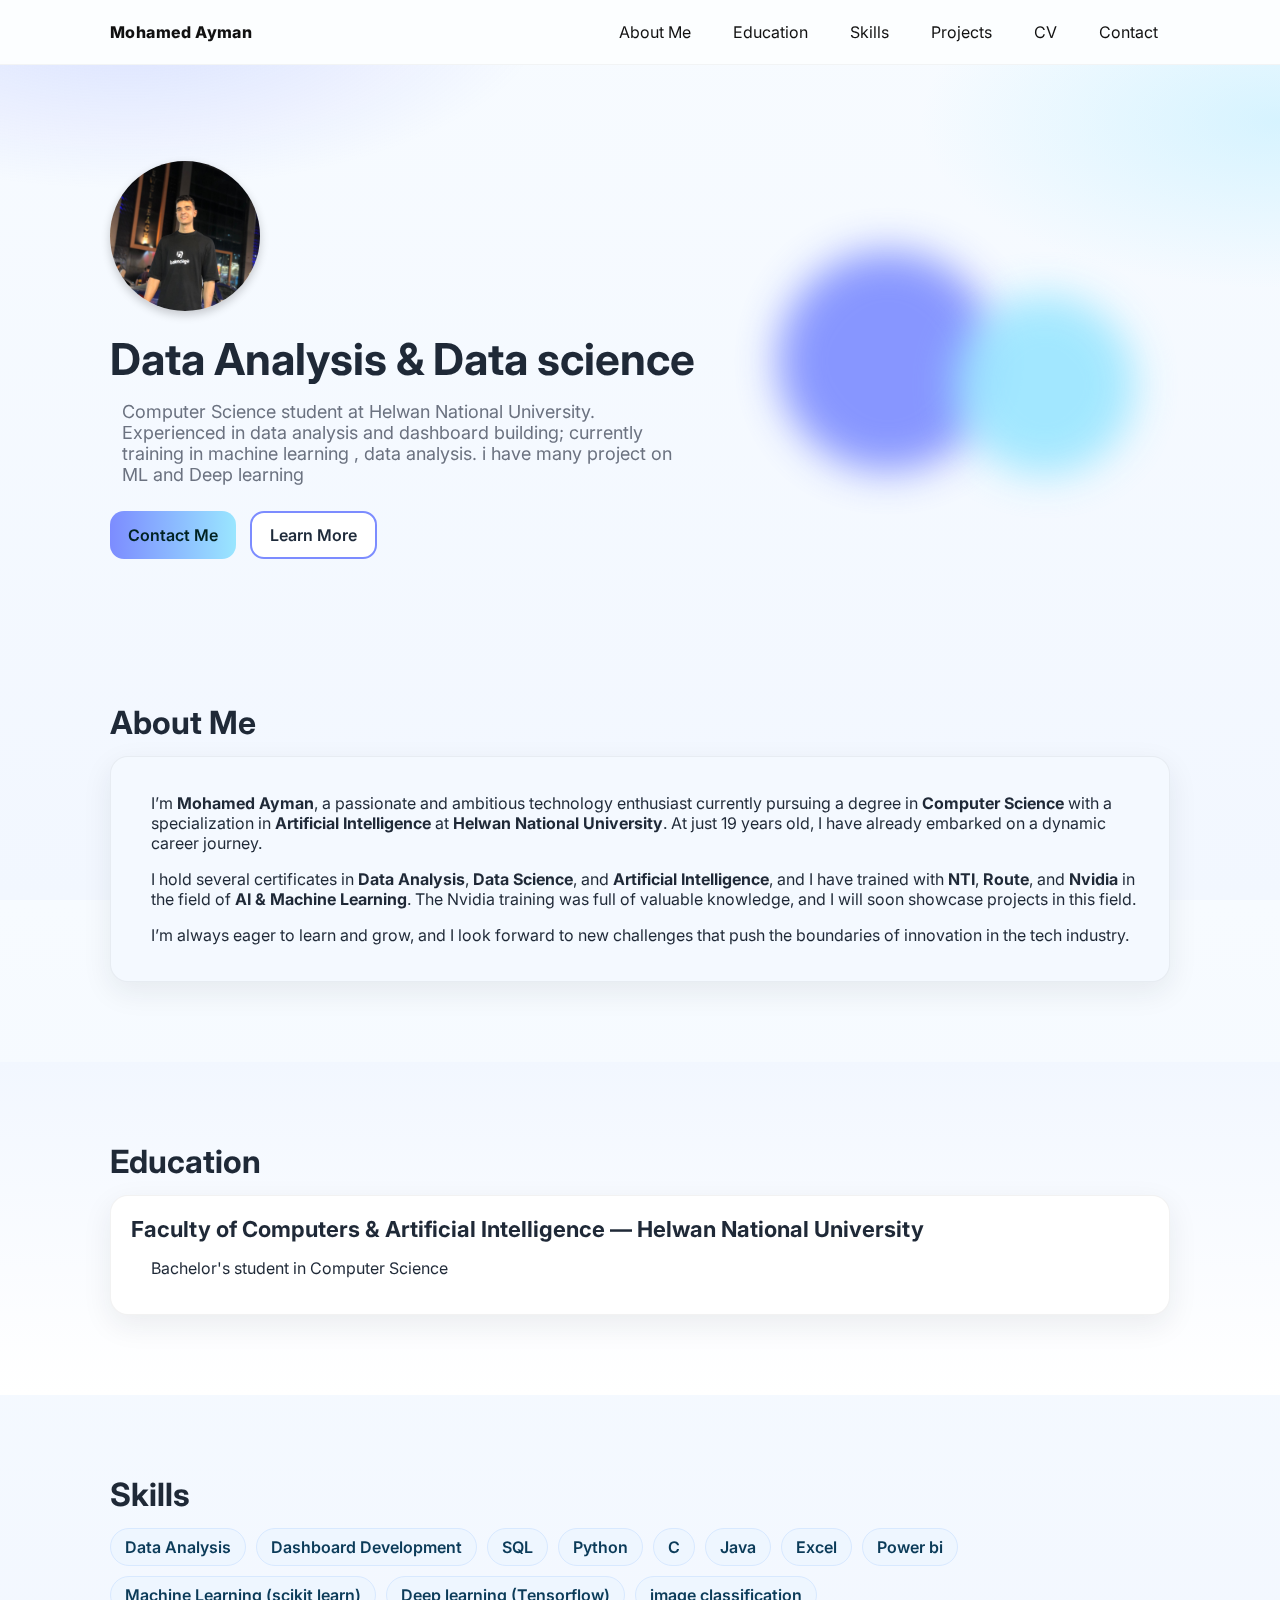
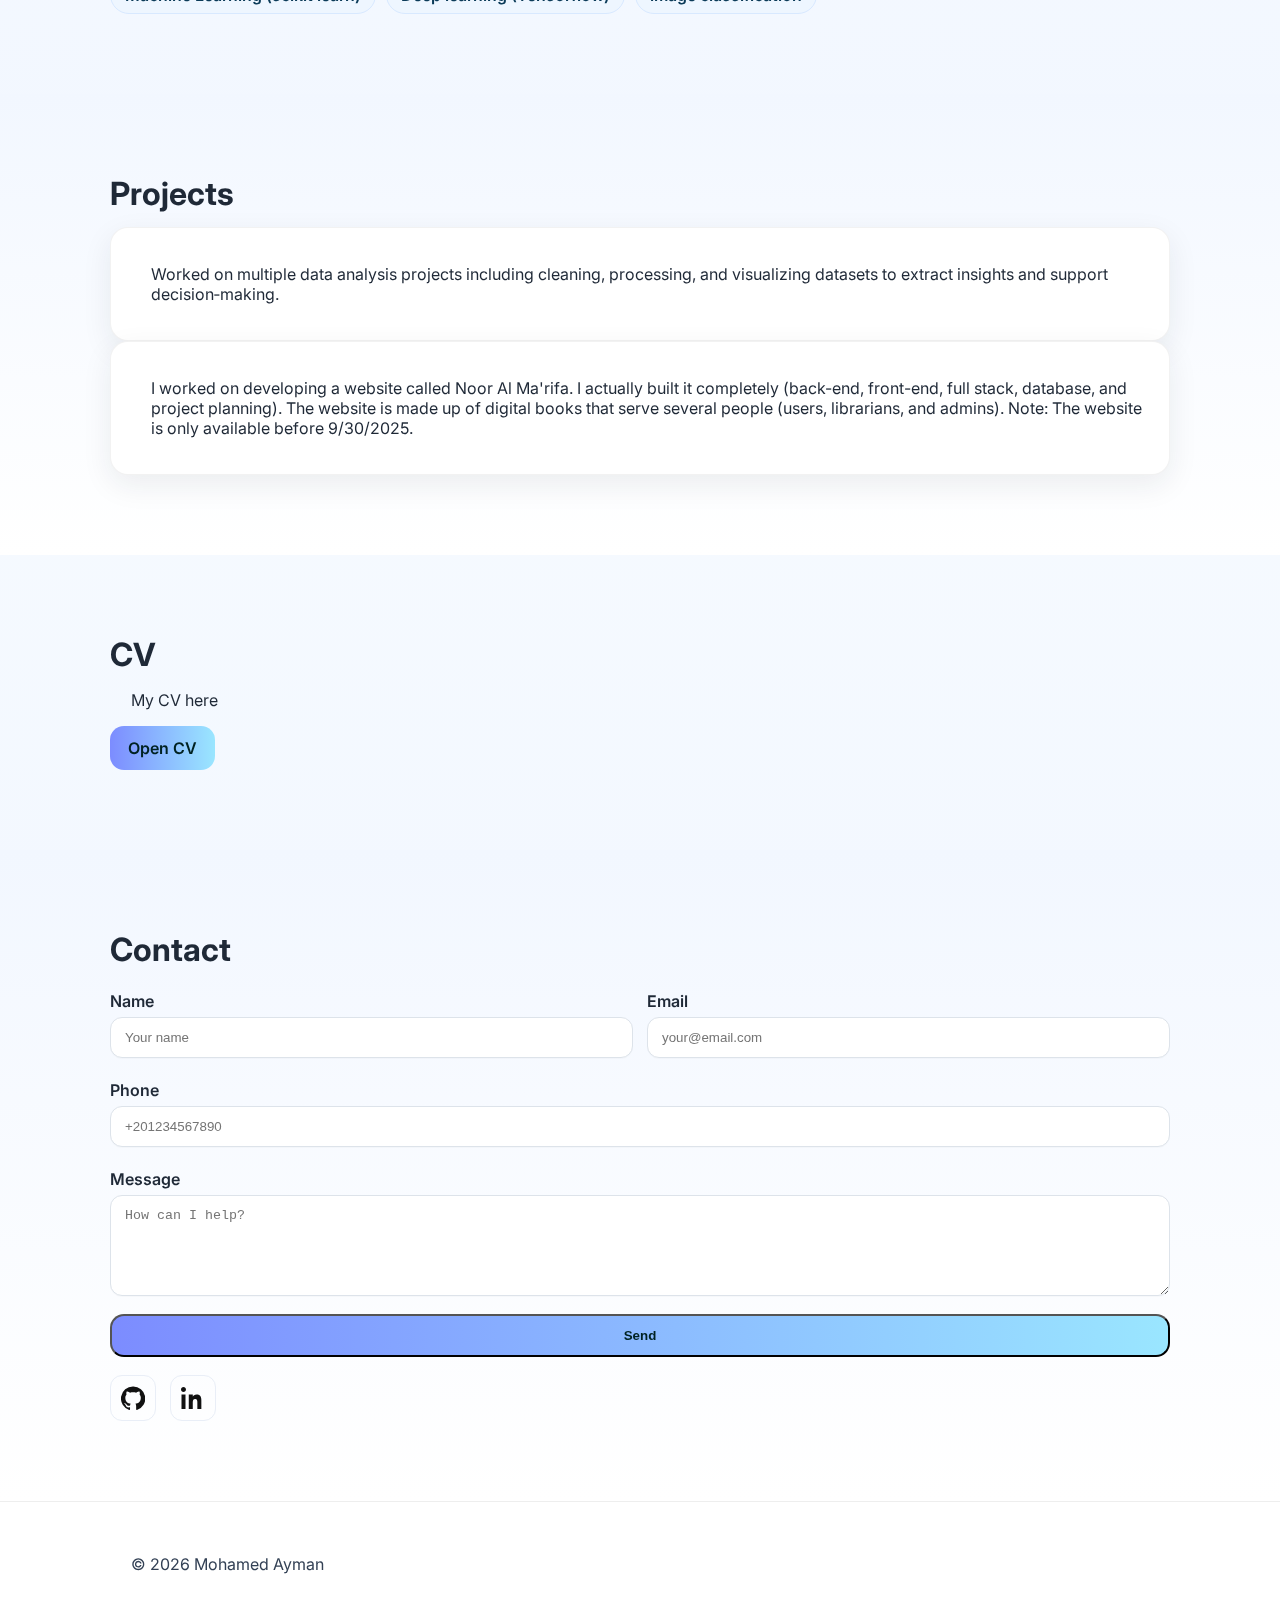
<file: index.html>
<!DOCTYPE html>
<html lang="en">
<head>
  <meta charset="UTF-8" />
  <meta name="viewport" content="width=device-width, initial-scale=1.0"/>
  <title>Mohamed Ayman</title>
  <meta name="description" content="Mohamed Ayman — Data Analyst & Dashboard Developer"/>
  <link rel="preconnect" href="https://fonts.googleapis.com">
  <link rel="preconnect" href="https://fonts.gstatic.com" crossorigin>
  <link href="https://fonts.googleapis.com/css2?family=Inter:wght@300;400;600;700;800&display=swap" rel="stylesheet">
  <link rel="stylesheet" href="styles.css"/>
</head>
<body>
  <a class="skip-link" href="#main">Skip to content</a>

  <header class="site-header">
    <div class="container nav">
      <a href="#" class="brand">Mohamed Ayman</a>
      <nav class="nav-links">
        <a href="#about">About Me</a>
        <a href="#education">Education</a>
        <a href="#skills">Skills</a>
        <a href="#projects">Projects</a>
        <a href="#cv">CV</a>
        <a href="#contact">Contact</a>
      </nav>
      <button class="nav-toggle" aria-label="Toggle menu" aria-expanded="false">
        <span></span><span></span><span></span>
      </button>
    </div>
  </header>

  <main id="main">
    <!-- Hero -->
    <section class="hero">
      <div class="container hero-inner">
        <div class="hero-copy">
  <img src="assets/images/IMG-20240720-WA0010.jpg" alt="Mohamed Ayman" class="profile-photo">

          <h1>Data Analysis & Data science</h1>
          <p class="lead">
            Computer Science student at Helwan National University. Experienced
            in data analysis and dashboard building; currently training in machine learning , data analysis.
            i have many project on ML and Deep learning
          </p>
          <div class="cta">
            <a class="btn primary" href="#contact">Contact Me</a>
            <a class="btn ghost" href="#about">Learn More</a>
          </div>
        </div>
<div class="hero-asset" aria-hidden="true">
  <div class="blob one"></div>
  <div class="blob two"></div>
  <img src="assets/images/IMG-20240720-WA0007.jpg" alt="Mohamed Ayman" class="profile-square">
</div>

      </div>
    </section>

    <!-- About -->
    <section id="about" class="section">
      <div class="container c2">
        <h2>About Me</h2>
        <div class="card c3">
<p>
  I’m <strong>Mohamed Ayman</strong>, a passionate and ambitious technology enthusiast 
  currently pursuing a degree in <strong>Computer Science</strong> with a specialization 
  in <strong>Artificial Intelligence</strong> at 
  <strong>Helwan National University</strong>. 
  At just 19 years old, I have already embarked on a dynamic career journey.
</p>

<p>
  I hold several certificates in <strong>Data Analysis</strong>, 
  <strong>Data Science</strong>, and <strong>Artificial Intelligence</strong>, 
  and I have trained with <strong>NTI</strong>, 
  <strong>Route</strong>, and <strong>Nvidia</strong> in the field of 
  <strong>AI & Machine Learning</strong>. 
  The Nvidia training was full of valuable knowledge, and I will soon 
  showcase projects in this field.
</p>

<p>
  I’m always eager to learn and grow, and I look forward to new challenges 
  that push the boundaries of innovation in the tech industry.
</p>
</div>
      </div>
    </section>

    <!-- Education -->
    <section id="education" class="section alt">
      <div class="container">
        <h2>Education</h2>
        <div class="card">
          <h3>Faculty of Computers &amp; Artificial Intelligence — Helwan National University</h3>
          <p>Bachelor's student in Computer Science</p>
        </div>
      </div>
    </section>

    <!-- Skills -->
    <section id="skills" class="section">
      <div class="container">
        <h2>Skills</h2>
        <ul class="chips">
          <li>Data Analysis</li>
          <li>Dashboard Development</li>
          <li>SQL</li>
          <li>Python</li>
          <li>C</li>
          <li>Java</li>
          <li>Excel</li>
          <li>Power bi</li>
          <li>Machine Learning (scikit learn)</li>
          <li>Deep learning (Tensorflow)</li>
          <li>image classification</li>
        </ul>
      </div>
    </section>

    <!-- Projects (mirrors Work Experience section name) -->
    <section id="projects" class="section alt">
      <div class="container">
        <h2>Projects</h2>
        <div class="card">
        <p>
          Worked on multiple data analysis projects including cleaning, processing, and visualizing datasets
          to extract insights and support decision‑making.
        </p>
        </div>
        <div class="card">
          <p>
I worked on developing a website called Noor Al Ma'rifa. I actually built it completely (back-end, front-end, full stack, database, and project planning). The website is made up of digital books that serve several people (users, librarians, and admins). Note: The website is only available before 9/30/2025.
          </p>
        </div>
       
      </div>
    </section>

    <!-- CV -->
    <section id="cv" class="section">
      <div class="container">
        <h2>CV</h2>
        <p>My CV here</p>
        <a class="btn primary" href="ma-portfolio-static/assets/images/CV.pdf" target="_blank" rel="noopener">Open CV</a>
      </div>
    </section>

    <!-- Contact -->
    <section id="contact" class="section alt">
      <div class="container">
        <h2>Contact</h2>
        <form class="contact-form" onsubmit="return handleSubmit(event)">
          <div class="grid">
            <label>
              <span>Name</span>
              <input type="text" name="name" required placeholder="Your name"/>
            </label>
            <label>
              <span>Email</span>
              <input type="email" name="email" required placeholder="your@email.com"/>
            </label>
          </div>
          <label>
            <span>Phone</span>
            <input type="tel" name="phone" placeholder="+201234567890"/>
          </label>
          <label>
            <span>Message</span>
            <textarea name="message" rows="5" required placeholder="How can I help?"></textarea>
          </label>
          <button class="btn primary" type="submit">Send</button>
        </form>

        <div class="social">
          <a href="https://github.com/mohmadAyman75" aria-label="GitHub" target="_blank" rel="noopener">
            <svg viewBox="0 0 24 24" width="24" height="24" aria-hidden="true"><path d="M12 .5a12 12 0 0 0-3.79 23.4c.6.11.82-.26.82-.58v-2.03c-3.34.73-4.04-1.61-4.04-1.61-.55-1.4-1.34-1.77-1.34-1.77-1.09-.74.08-.73.08-.73 1.2.08 1.83 1.24 1.83 1.24 1.07 1.83 2.8 1.3 3.48.99.11-.78.42-1.3.76-1.6-2.67-.3-5.48-1.34-5.48-5.96 0-1.32.47-2.4 1.24-3.25-.12-.3-.54-1.52.12-3.16 0 0 1.02-.33 3.34 1.24.97-.27 2.01-.41 3.05-.41s2.08.14 3.05.41c2.32-1.57 3.34-1.24 3.34-1.24.66 1.64.24 2.86.12 3.16.77.85 1.24 1.93 1.24 3.25 0 4.63-2.81 5.66-5.49 5.96.43.37.82 1.1.82 2.23v3.3c0 .32.22.69.83.57A12 12 0 0 0 12 .5Z" fill="currentColor"/></svg>
          </a>
          <a href="https://www.linkedin.com/in/mohmad-ayman-04a462334/" aria-label="LinkedIn" target="_blank" rel="noopener">
            <svg viewBox="0 0 24 24" width="24" height="24" aria-hidden="true"><path d="M4.98 3.5C4.98 4.88 3.86 6 2.5 6S0 4.88 0 3.5 1.12 1 2.5 1s2.48 1.12 2.48 2.5ZM.5 8.5h4V23h-4V8.5Zm7.5 0h3.8v2h.05c.53-.98 1.82-2 3.75-2 4.01 0 4.75 2.64 4.75 6.07V23h-4v-6.4c0-1.53-.03-3.5-2.13-3.5-2.13 0-2.45 1.66-2.45 3.38V23h-4V8.5Z" fill="currentColor"/></svg>
          </a>
        </div>
      </div>
    </section>
  </main>

  <footer class="site-footer">
    <div class="container">
      <p>© <span id="year"></span> Mohamed Ayman</p>
    </div>
  </footer>

  <script src="script.js"></script>
</body>
</html>
</file>
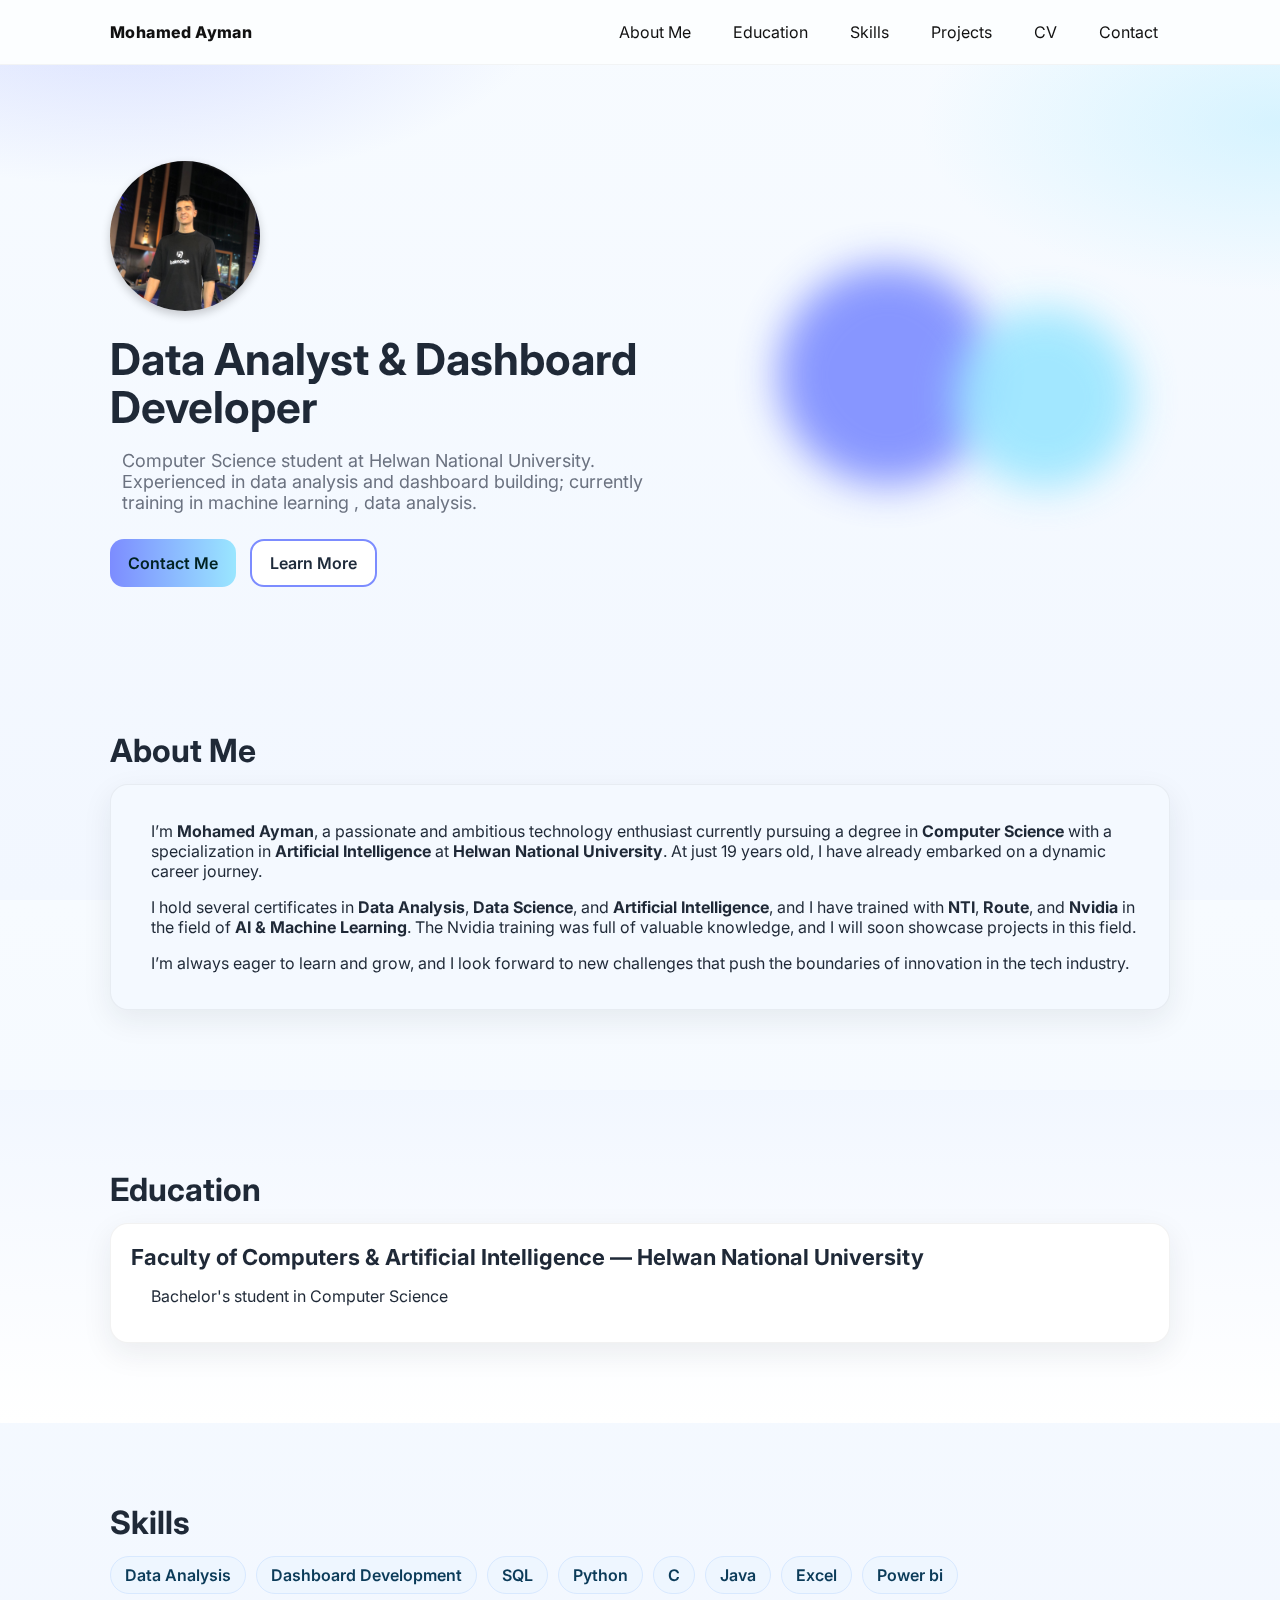
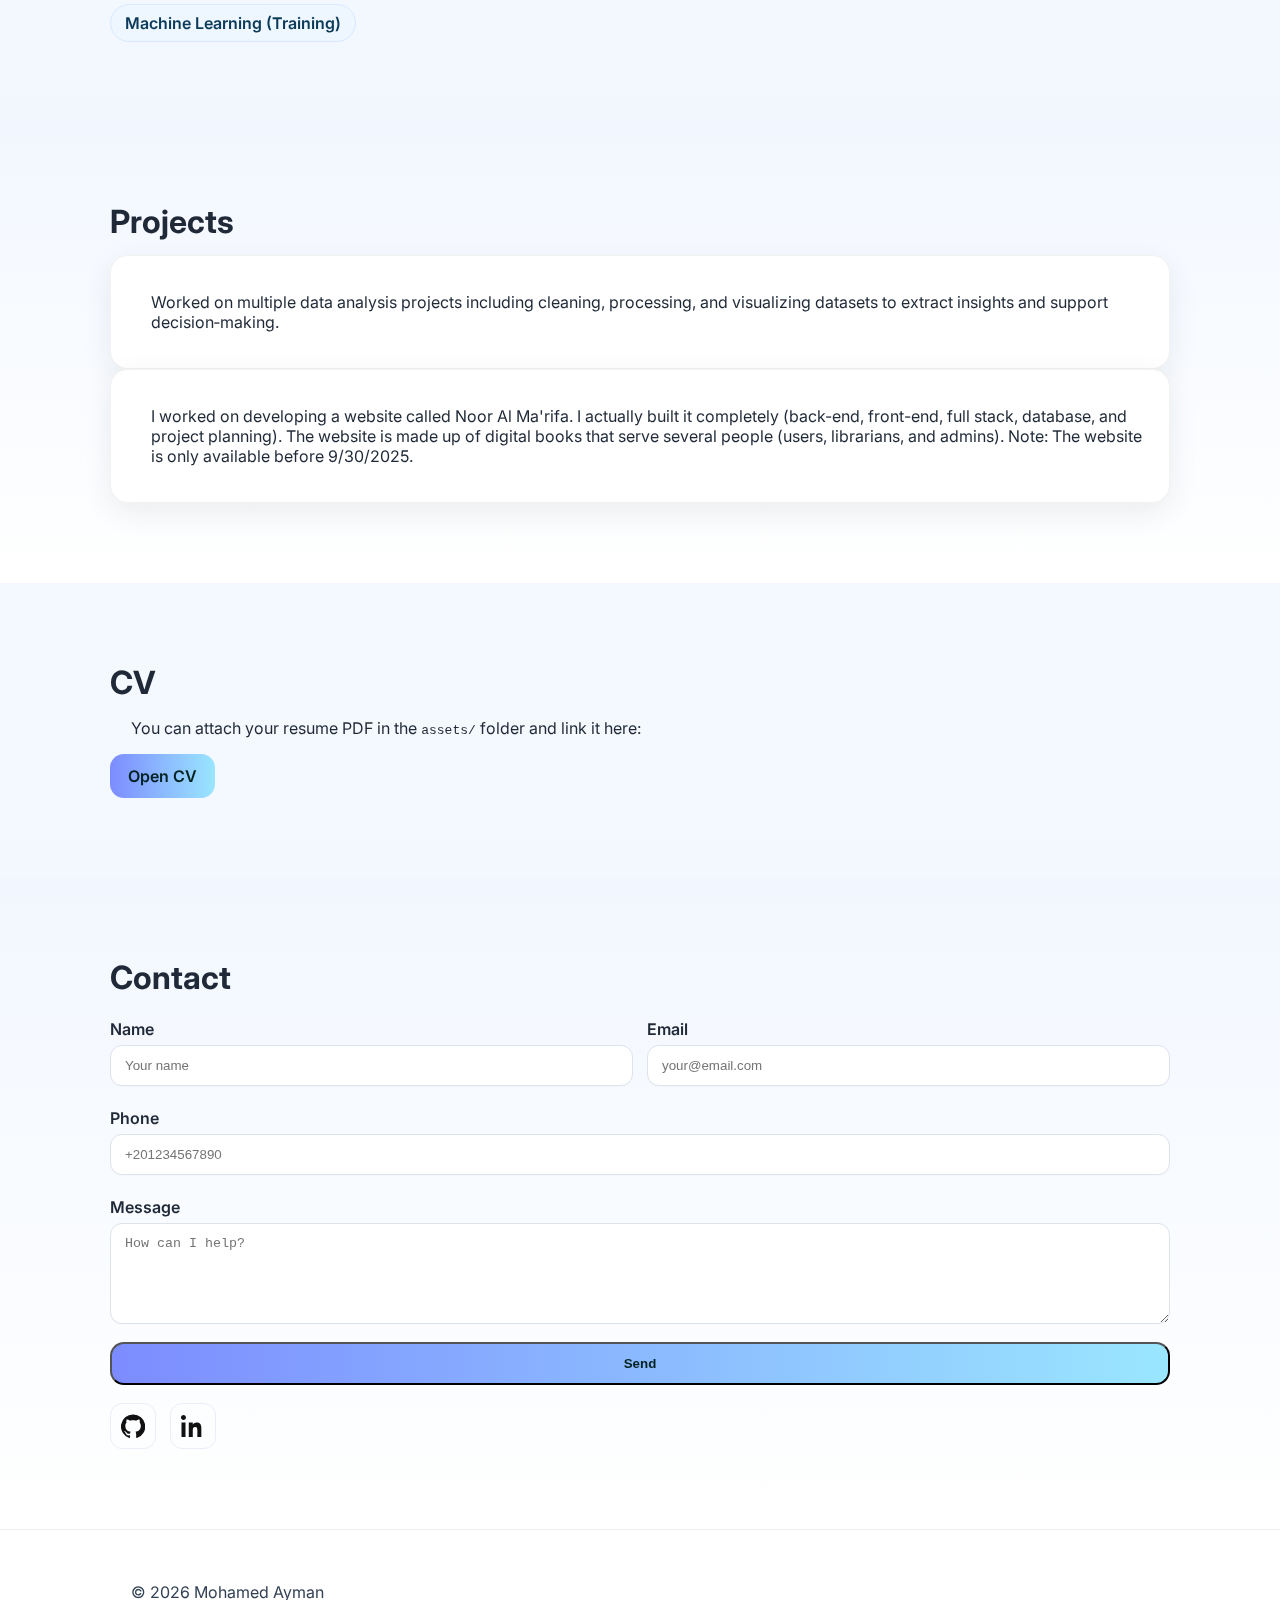
<file: ma-portfolio-static/index.html>
<!DOCTYPE html>
<html lang="en">
<head>
  <meta charset="UTF-8" />
  <meta name="viewport" content="width=device-width, initial-scale=1.0"/>
  <title>Mohamed Ayman</title>
  <meta name="description" content="Mohamed Ayman — Data Analyst & Dashboard Developer"/>
  <link rel="preconnect" href="https://fonts.googleapis.com">
  <link rel="preconnect" href="https://fonts.gstatic.com" crossorigin>
  <link href="https://fonts.googleapis.com/css2?family=Inter:wght@300;400;600;700;800&display=swap" rel="stylesheet">
  <link rel="stylesheet" href="styles.css"/>
</head>
<body>
  <a class="skip-link" href="#main">Skip to content</a>

  <header class="site-header">
    <div class="container nav">
      <a href="#" class="brand">Mohamed Ayman</a>
      <nav class="nav-links">
        <a href="#about">About Me</a>
        <a href="#education">Education</a>
        <a href="#skills">Skills</a>
        <a href="#projects">Projects</a>
        <a href="#cv">CV</a>
        <a href="#contact">Contact</a>
      </nav>
      <button class="nav-toggle" aria-label="Toggle menu" aria-expanded="false">
        <span></span><span></span><span></span>
      </button>
    </div>
  </header>

  <main id="main">
    <!-- Hero -->
    <section class="hero">
      <div class="container hero-inner">
        <div class="hero-copy">
  <img src="assets/images/IMG-20240720-WA0010.jpg" alt="Mohamed Ayman" class="profile-photo">

          <h1>Data Analyst & Dashboard Developer</h1>
          <p class="lead">
            Computer Science student at Helwan National University. Experienced
            in data analysis and dashboard building; currently training in machine learning , data analysis.
          </p>
          <div class="cta">
            <a class="btn primary" href="#contact">Contact Me</a>
            <a class="btn ghost" href="#about">Learn More</a>
          </div>
        </div>
<div class="hero-asset" aria-hidden="true">
  <div class="blob one"></div>
  <div class="blob two"></div>
  <img src="assets/images/IMG-20240720-WA0007.jpg" alt="Mohamed Ayman" class="profile-square">
</div>

      </div>
    </section>

    <!-- About -->
    <section id="about" class="section">
      <div class="container c2">
        <h2>About Me</h2>
        <div class="card c3">
<p>
  I’m <strong>Mohamed Ayman</strong>, a passionate and ambitious technology enthusiast 
  currently pursuing a degree in <strong>Computer Science</strong> with a specialization 
  in <strong>Artificial Intelligence</strong> at 
  <strong>Helwan National University</strong>. 
  At just 19 years old, I have already embarked on a dynamic career journey.
</p>

<p>
  I hold several certificates in <strong>Data Analysis</strong>, 
  <strong>Data Science</strong>, and <strong>Artificial Intelligence</strong>, 
  and I have trained with <strong>NTI</strong>, 
  <strong>Route</strong>, and <strong>Nvidia</strong> in the field of 
  <strong>AI & Machine Learning</strong>. 
  The Nvidia training was full of valuable knowledge, and I will soon 
  showcase projects in this field.
</p>

<p>
  I’m always eager to learn and grow, and I look forward to new challenges 
  that push the boundaries of innovation in the tech industry.
</p>
</div>
      </div>
    </section>

    <!-- Education -->
    <section id="education" class="section alt">
      <div class="container">
        <h2>Education</h2>
        <div class="card">
          <h3>Faculty of Computers &amp; Artificial Intelligence — Helwan National University</h3>
          <p>Bachelor's student in Computer Science</p>
        </div>
      </div>
    </section>

    <!-- Skills -->
    <section id="skills" class="section">
      <div class="container">
        <h2>Skills</h2>
        <ul class="chips">
          <li>Data Analysis</li>
          <li>Dashboard Development</li>
          <li>SQL</li>
          <li>Python</li>
          <li>C</li>
          <li>Java</li>
          <li>Excel</li>
          <li>Power bi</li>
          <li>Machine Learning (Training)</li>
        </ul>
      </div>
    </section>

    <!-- Projects (mirrors Work Experience section name) -->
    <section id="projects" class="section alt">
      <div class="container">
        <h2>Projects</h2>
        <div class="card">
        <p>
          Worked on multiple data analysis projects including cleaning, processing, and visualizing datasets
          to extract insights and support decision‑making.
        </p>
        </div>
        <div class="card">
          <p>
I worked on developing a website called Noor Al Ma'rifa. I actually built it completely (back-end, front-end, full stack, database, and project planning). The website is made up of digital books that serve several people (users, librarians, and admins). Note: The website is only available before 9/30/2025.
          </p>
        </div>
       
      </div>
    </section>

    <!-- CV -->
    <section id="cv" class="section">
      <div class="container">
        <h2>CV</h2>
        <p>You can attach your resume PDF in the <code>assets/</code> folder and link it here:</p>
        <a class="btn primary" href="assets/images/لقطة شاشة 2025-09-03 203418.pdf" target="_blank" rel="noopener">Open CV</a>
      </div>
    </section>

    <!-- Contact -->
    <section id="contact" class="section alt">
      <div class="container">
        <h2>Contact</h2>
        <form class="contact-form" onsubmit="return handleSubmit(event)">
          <div class="grid">
            <label>
              <span>Name</span>
              <input type="text" name="name" required placeholder="Your name"/>
            </label>
            <label>
              <span>Email</span>
              <input type="email" name="email" required placeholder="your@email.com"/>
            </label>
          </div>
          <label>
            <span>Phone</span>
            <input type="tel" name="phone" placeholder="+201234567890"/>
          </label>
          <label>
            <span>Message</span>
            <textarea name="message" rows="5" required placeholder="How can I help?"></textarea>
          </label>
          <button class="btn primary" type="submit">Send</button>
        </form>

        <div class="social">
          <a href="https://github.com/mohmadAyman75" aria-label="GitHub" target="_blank" rel="noopener">
            <svg viewBox="0 0 24 24" width="24" height="24" aria-hidden="true"><path d="M12 .5a12 12 0 0 0-3.79 23.4c.6.11.82-.26.82-.58v-2.03c-3.34.73-4.04-1.61-4.04-1.61-.55-1.4-1.34-1.77-1.34-1.77-1.09-.74.08-.73.08-.73 1.2.08 1.83 1.24 1.83 1.24 1.07 1.83 2.8 1.3 3.48.99.11-.78.42-1.3.76-1.6-2.67-.3-5.48-1.34-5.48-5.96 0-1.32.47-2.4 1.24-3.25-.12-.3-.54-1.52.12-3.16 0 0 1.02-.33 3.34 1.24.97-.27 2.01-.41 3.05-.41s2.08.14 3.05.41c2.32-1.57 3.34-1.24 3.34-1.24.66 1.64.24 2.86.12 3.16.77.85 1.24 1.93 1.24 3.25 0 4.63-2.81 5.66-5.49 5.96.43.37.82 1.1.82 2.23v3.3c0 .32.22.69.83.57A12 12 0 0 0 12 .5Z" fill="currentColor"/></svg>
          </a>
          <a href="https://www.linkedin.com/in/mohmad-ayman-04a462334/" aria-label="LinkedIn" target="_blank" rel="noopener">
            <svg viewBox="0 0 24 24" width="24" height="24" aria-hidden="true"><path d="M4.98 3.5C4.98 4.88 3.86 6 2.5 6S0 4.88 0 3.5 1.12 1 2.5 1s2.48 1.12 2.48 2.5ZM.5 8.5h4V23h-4V8.5Zm7.5 0h3.8v2h.05c.53-.98 1.82-2 3.75-2 4.01 0 4.75 2.64 4.75 6.07V23h-4v-6.4c0-1.53-.03-3.5-2.13-3.5-2.13 0-2.45 1.66-2.45 3.38V23h-4V8.5Z" fill="currentColor"/></svg>
          </a>
        </div>
      </div>
    </section>
  </main>

  <footer class="site-footer">
    <div class="container">
      <p>© <span id="year"></span> Mohamed Ayman</p>
    </div>
  </footer>

  <script src="script.js"></script>
</body>
</html>
</file>
<file: styles.css>
/* Mohamed Ayman — static portfolio (no frameworks) */
/* Colors: light cyan + light purple */
:root{
  --bg: #f7fbff;
  --bg-alt: #f2f7ff;
  --text: #1f2937;
  --muted: #6b7280;
  --brand: #7c8cff;   /* light purple */
  --brand-2:#9ae6ff;  /* light cyan */
  --brand-3:#5eead4;  /* teal accent */
  --card: #ffffff;
  --ring: rgba(124,140,255,.35);
  --shadow: 0 10px 30px rgba(28,41,56,.08);
}

*{box-sizing:border-box}
html,body{height:100%}
body{
  margin:0;
  font-family: 'Inter',system-ui,-apple-system,Segoe UI,Roboto,Arial,Helvetica,sans-serif;
  color:var(--text);
  background:linear-gradient(180deg,var(--bg),var(--bg-alt));
}

/* Utilities */
.container{max-width:1100px;margin:0 auto;padding:0 20px}
.section{padding:80px 0}
.section.alt{background:linear-gradient(180deg,var(--bg-alt),#fff)}
h1,h2,h3{margin:0 0 14px}
h1{font-size: clamp(28px, 5vw, 44px);line-height:1.1}
h2{font-size: clamp(22px, 3.5vw, 32px)}
h3{font-size: clamp(18px, 2.6vw, 22px)}
.lead{font-size: clamp(16px, 2.2vw, 18px);color:var(--muted);max-width:52ch}

/* Header / nav */
.site-header{
  position:sticky;top:0;z-index:50;
  backdrop-filter:saturate(1.2) blur(8px);
  background:rgba(255,255,255,.65);
  border-bottom:1px solid rgba(0,0,0,.04);
}
.nav{display:flex;align-items:center;justify-content:space-between;height:64px}
.brand{font-weight:800;letter-spacing:.4px;color:#111;text-decoration:none}
.nav-links{display:flex;gap:18px}
.nav-links a{
  text-decoration:none;color:#111;padding:10px 12px;border-radius:12px;
}
.nav-links a:hover{background:var(--brand-2);color:#045}
.nav-toggle{display:none;background:none;border:0;padding:8px;border-radius:10px}
.nav-toggle span{display:block;width:22px;height:2px;background:#111;margin:4px 0}

/* Responsive nav */
@media (max-width: 820px){
  .nav-links{display:none;position:absolute;top:64px;right:0;left:0;background:#fff;padding:10px;border-bottom:1px solid #eee}
  .nav-links.open{display:flex;flex-direction:column}
  .nav-toggle{display:block}
}

/* Hero */
.hero{padding:96px 0 64px;background:
  radial-gradient(700px 300px at 10% -10%, rgba(124,140,255,.25), transparent 60%),
  radial-gradient(600px 280px at 100% 10%, rgba(154,230,255,.35), transparent 60%)
}
.hero-inner{display:grid;grid-template-columns:1.15fr .85fr;gap:36px;align-items:center}
.hero-asset{position:relative;height:260px}
.blob{position:absolute;filter:blur(20px);opacity:.9;border-radius:50%}
.blob.one{width:220px;height:220px;background:var(--brand);left:10%;top:8%}
.blob.two{width:180px;height:180px;background:var(--brand-2);right:8%;bottom:6%}
.avatar{
  position:absolute;inset:0;margin:auto;height:150px;width:150px;border-radius:50%;
  background:linear-gradient(145deg,#fff,var(--card));
  box-shadow: var(--shadow), 0 0 0 10px var(--ring);
  display:grid;place-items:center;font-weight:800;color:#334155;font-size:36px;
}

.cta{display:flex;gap:14px;margin-top:26px}
.btn{display:inline-flex;align-items:center;justify-content:center;gap:8px;
  border-radius:14px;padding:12px 18px;font-weight:600;text-decoration:none;cursor:pointer}
.btn.primary{background:linear-gradient(90deg,var(--brand),var(--brand-2));color:#022}
.btn.primary:hover{filter:saturate(1.1) brightness(1.03)}
.btn.ghost{border:2px solid var(--brand);color:#1e2a3a;background:#fff}
.btn.ghost:hover{background:rgba(124,140,255,.1)}

/* Cards & chips */
.card{
  background:var(--card);border-radius:18px;box-shadow:var(--shadow);
  padding:20px;border:1px solid rgba(0,0,0,.05);
  transition: all ease,0.8s;
}
.chips{list-style:none;margin:0;padding:0;display:flex;flex-wrap:wrap;gap:10px}
.chips li{background:#eef6ff;border:1px solid #d8e9ff;color:#0b3b59;padding:8px 14px;border-radius:999px;font-weight:600;  transition: all ease,0.8s;}

/* Contact */
.contact-form{display:grid;gap:14px}
.contact-form .grid{display:grid;gap:14px;grid-template-columns:1fr 1fr}
@media (max-width:720px){.hero-inner{grid-template-columns:1fr}.hero-asset{order:-1}.contact-form .grid{grid-template-columns:1fr}}
label span{display:block;font-weight:600;margin:8px 0 6px}
input,textarea{
  width:100%;padding:12px 14px;border-radius:12px;border:1px solid #dde3ea;background:#fff;color:#111;
  outline:none;box-shadow:0 1px 0 rgba(0,0,0,.02)
}
input:focus,textarea:focus{border-color:#a7b4ff;box-shadow:0 0 0 3px rgba(124,140,255,.18)}
.social{display:flex;gap:14px;margin-top:18px}
.social a{display:inline-flex;padding:10px;border-radius:12px;border:1px solid #e9eef7;color:#111}
.social a:hover{background:#f4f7ff}

/* Footer */
.site-footer{padding:36px 0;border-top:1px solid #eee;background:#fff;color:#334155}

/* Accessibility */
.skip-link{position:absolute;left:-9999px;top:auto;width:1px;height:1px;overflow:hidden}
.skip-link:focus{left:12px;top:12px;width:auto;height:auto;padding:8px 12px;background:#fff;border-radius:10px;box-shadow:var(--shadow)

}
.profile-photo {
  width: 150px;
  height: 150px;
  border-radius: 50%;
  object-fit: cover;
  margin-bottom: 20px;
  box-shadow: 0 4px 10px rgba(0,0,0,0.2);
}
.profile-square {
  width: 320px;
  height: 420px;
  border-radius: 16px; /* مربعة بحواف ناعمة */
  object-fit: cover;
  position: relative;
  z-index: 2; /* عشان تبقى فوق الألوان */
  box-shadow: 0 8px 20px rgba(0,0,0,0.25);
  margin-top: -10%;
  margin-left:20%;
  /* تبدأ مخفية تحت */
  transform: translateY(100px);
  opacity: 0;
  animation: slideUp 1.5s ease-out forwards;
    -webkit-mask-image: linear-gradient(to bottom, rgba(0,0,0,1) 80%, rgba(0,0,0,0) 100%);
  -webkit-mask-repeat: no-repeat;
  -webkit-mask-size: cover;
  mask-image: linear-gradient(to bottom, rgba(0,0,0,1) 80%, rgba(0,0,0,0) 100%);
  mask-repeat: no-repeat;
  mask-size: cover;
  filter: brightness(1.1) saturate(1.1) ;
}

/* الحركة */
@keyframes slideUp {
  to {
    transform: translateY(0);
    opacity: 1;
  }
}
/* 📱 الموبايل */
@media (max-width: 600px) {
  .profile-square {
    width: 200px;
    height: 260px;
    margin-left: auto;
    margin-right: auto;
    margin-top: -5%;
    display: none;
  }
}

/* 📱 التابلت */
@media (min-width: 601px) and (max-width: 1024px) {
  .profile-square {
    width: 260px;
    height: 340px;
    margin-left: 10%;
    margin-top: -8%;
  }
}

/* 💻 اللابتوب & الديسكتوب */
@media (min-width: 1025px) {
  .profile-square {
    width: 320px;
    height: 420px;
    margin-left: 20%;
    margin-top: -10%;
  }
}

.container p{
  margin-left: 2%;
}
.c3{
  background-color: #f4f9ff;
  transition: all ease,0.8s;
}

.c3:hover,.card:hover,.chips li:hover{
  scale: 1.05;
}
</file>
<file: ma-portfolio-static/styles.css>
/* Mohamed Ayman — static portfolio (no frameworks) */
/* Colors: light cyan + light purple */
:root{
  --bg: #f7fbff;
  --bg-alt: #f2f7ff;
  --text: #1f2937;
  --muted: #6b7280;
  --brand: #7c8cff;   /* light purple */
  --brand-2:#9ae6ff;  /* light cyan */
  --brand-3:#5eead4;  /* teal accent */
  --card: #ffffff;
  --ring: rgba(124,140,255,.35);
  --shadow: 0 10px 30px rgba(28,41,56,.08);
}

*{box-sizing:border-box}
html,body{height:100%}
body{
  margin:0;
  font-family: 'Inter',system-ui,-apple-system,Segoe UI,Roboto,Arial,Helvetica,sans-serif;
  color:var(--text);
  background:linear-gradient(180deg,var(--bg),var(--bg-alt));
}

/* Utilities */
.container{max-width:1100px;margin:0 auto;padding:0 20px}
.section{padding:80px 0}
.section.alt{background:linear-gradient(180deg,var(--bg-alt),#fff)}
h1,h2,h3{margin:0 0 14px}
h1{font-size: clamp(28px, 5vw, 44px);line-height:1.1}
h2{font-size: clamp(22px, 3.5vw, 32px)}
h3{font-size: clamp(18px, 2.6vw, 22px)}
.lead{font-size: clamp(16px, 2.2vw, 18px);color:var(--muted);max-width:52ch}

/* Header / nav */
.site-header{
  position:sticky;top:0;z-index:50;
  backdrop-filter:saturate(1.2) blur(8px);
  background:rgba(255,255,255,.65);
  border-bottom:1px solid rgba(0,0,0,.04);
}
.nav{display:flex;align-items:center;justify-content:space-between;height:64px}
.brand{font-weight:800;letter-spacing:.4px;color:#111;text-decoration:none}
.nav-links{display:flex;gap:18px}
.nav-links a{
  text-decoration:none;color:#111;padding:10px 12px;border-radius:12px;
}
.nav-links a:hover{background:var(--brand-2);color:#045}
.nav-toggle{display:none;background:none;border:0;padding:8px;border-radius:10px}
.nav-toggle span{display:block;width:22px;height:2px;background:#111;margin:4px 0}

/* Responsive nav */
@media (max-width: 820px){
  .nav-links{display:none;position:absolute;top:64px;right:0;left:0;background:#fff;padding:10px;border-bottom:1px solid #eee}
  .nav-links.open{display:flex;flex-direction:column}
  .nav-toggle{display:block}
}

/* Hero */
.hero{padding:96px 0 64px;background:
  radial-gradient(700px 300px at 10% -10%, rgba(124,140,255,.25), transparent 60%),
  radial-gradient(600px 280px at 100% 10%, rgba(154,230,255,.35), transparent 60%)
}
.hero-inner{display:grid;grid-template-columns:1.15fr .85fr;gap:36px;align-items:center}
.hero-asset{position:relative;height:260px}
.blob{position:absolute;filter:blur(20px);opacity:.9;border-radius:50%}
.blob.one{width:220px;height:220px;background:var(--brand);left:10%;top:8%}
.blob.two{width:180px;height:180px;background:var(--brand-2);right:8%;bottom:6%}
.avatar{
  position:absolute;inset:0;margin:auto;height:150px;width:150px;border-radius:50%;
  background:linear-gradient(145deg,#fff,var(--card));
  box-shadow: var(--shadow), 0 0 0 10px var(--ring);
  display:grid;place-items:center;font-weight:800;color:#334155;font-size:36px;
}

.cta{display:flex;gap:14px;margin-top:26px}
.btn{display:inline-flex;align-items:center;justify-content:center;gap:8px;
  border-radius:14px;padding:12px 18px;font-weight:600;text-decoration:none;cursor:pointer}
.btn.primary{background:linear-gradient(90deg,var(--brand),var(--brand-2));color:#022}
.btn.primary:hover{filter:saturate(1.1) brightness(1.03)}
.btn.ghost{border:2px solid var(--brand);color:#1e2a3a;background:#fff}
.btn.ghost:hover{background:rgba(124,140,255,.1)}

/* Cards & chips */
.card{
  background:var(--card);border-radius:18px;box-shadow:var(--shadow);
  padding:20px;border:1px solid rgba(0,0,0,.05);
  transition: all ease,0.8s;
}
.chips{list-style:none;margin:0;padding:0;display:flex;flex-wrap:wrap;gap:10px}
.chips li{background:#eef6ff;border:1px solid #d8e9ff;color:#0b3b59;padding:8px 14px;border-radius:999px;font-weight:600;  transition: all ease,0.8s;}

/* Contact */
.contact-form{display:grid;gap:14px}
.contact-form .grid{display:grid;gap:14px;grid-template-columns:1fr 1fr}
@media (max-width:720px){.hero-inner{grid-template-columns:1fr}.hero-asset{order:-1}.contact-form .grid{grid-template-columns:1fr}}
label span{display:block;font-weight:600;margin:8px 0 6px}
input,textarea{
  width:100%;padding:12px 14px;border-radius:12px;border:1px solid #dde3ea;background:#fff;color:#111;
  outline:none;box-shadow:0 1px 0 rgba(0,0,0,.02)
}
input:focus,textarea:focus{border-color:#a7b4ff;box-shadow:0 0 0 3px rgba(124,140,255,.18)}
.social{display:flex;gap:14px;margin-top:18px}
.social a{display:inline-flex;padding:10px;border-radius:12px;border:1px solid #e9eef7;color:#111}
.social a:hover{background:#f4f7ff}

/* Footer */
.site-footer{padding:36px 0;border-top:1px solid #eee;background:#fff;color:#334155}

/* Accessibility */
.skip-link{position:absolute;left:-9999px;top:auto;width:1px;height:1px;overflow:hidden}
.skip-link:focus{left:12px;top:12px;width:auto;height:auto;padding:8px 12px;background:#fff;border-radius:10px;box-shadow:var(--shadow)

}
.profile-photo {
  width: 150px;
  height: 150px;
  border-radius: 50%;
  object-fit: cover;
  margin-bottom: 20px;
  box-shadow: 0 4px 10px rgba(0,0,0,0.2);
}
.profile-square {
  width: 320px;
  height: 420px;
  border-radius: 16px; /* مربعة بحواف ناعمة */
  object-fit: cover;
  position: relative;
  z-index: 2; /* عشان تبقى فوق الألوان */
  box-shadow: 0 8px 20px rgba(0,0,0,0.25);
  margin-top: -10%;
  margin-left:20%;
  /* تبدأ مخفية تحت */
  transform: translateY(100px);
  opacity: 0;
  animation: slideUp 1.5s ease-out forwards;
    -webkit-mask-image: linear-gradient(to bottom, rgba(0,0,0,1) 80%, rgba(0,0,0,0) 100%);
  -webkit-mask-repeat: no-repeat;
  -webkit-mask-size: cover;
  mask-image: linear-gradient(to bottom, rgba(0,0,0,1) 80%, rgba(0,0,0,0) 100%);
  mask-repeat: no-repeat;
  mask-size: cover;
  filter: brightness(1.1) saturate(1.1) ;
}

/* الحركة */
@keyframes slideUp {
  to {
    transform: translateY(0);
    opacity: 1;
  }
}
/* 📱 الموبايل */
@media (max-width: 600px) {
  .profile-square {
    width: 200px;
    height: 260px;
    margin-left: auto;
    margin-right: auto;
    margin-top: -5%;
    display: none;
  }
}

/* 📱 التابلت */
@media (min-width: 601px) and (max-width: 1024px) {
  .profile-square {
    width: 260px;
    height: 340px;
    margin-left: 10%;
    margin-top: -8%;
  }
}

/* 💻 اللابتوب & الديسكتوب */
@media (min-width: 1025px) {
  .profile-square {
    width: 320px;
    height: 420px;
    margin-left: 20%;
    margin-top: -10%;
  }
}

.container p{
  margin-left: 2%;
}
.c3{
  background-color: #f4f9ff;
  transition: all ease,0.8s;
}

.c3:hover,.card:hover,.chips li:hover{
  scale: 1.05;
}
</file>
